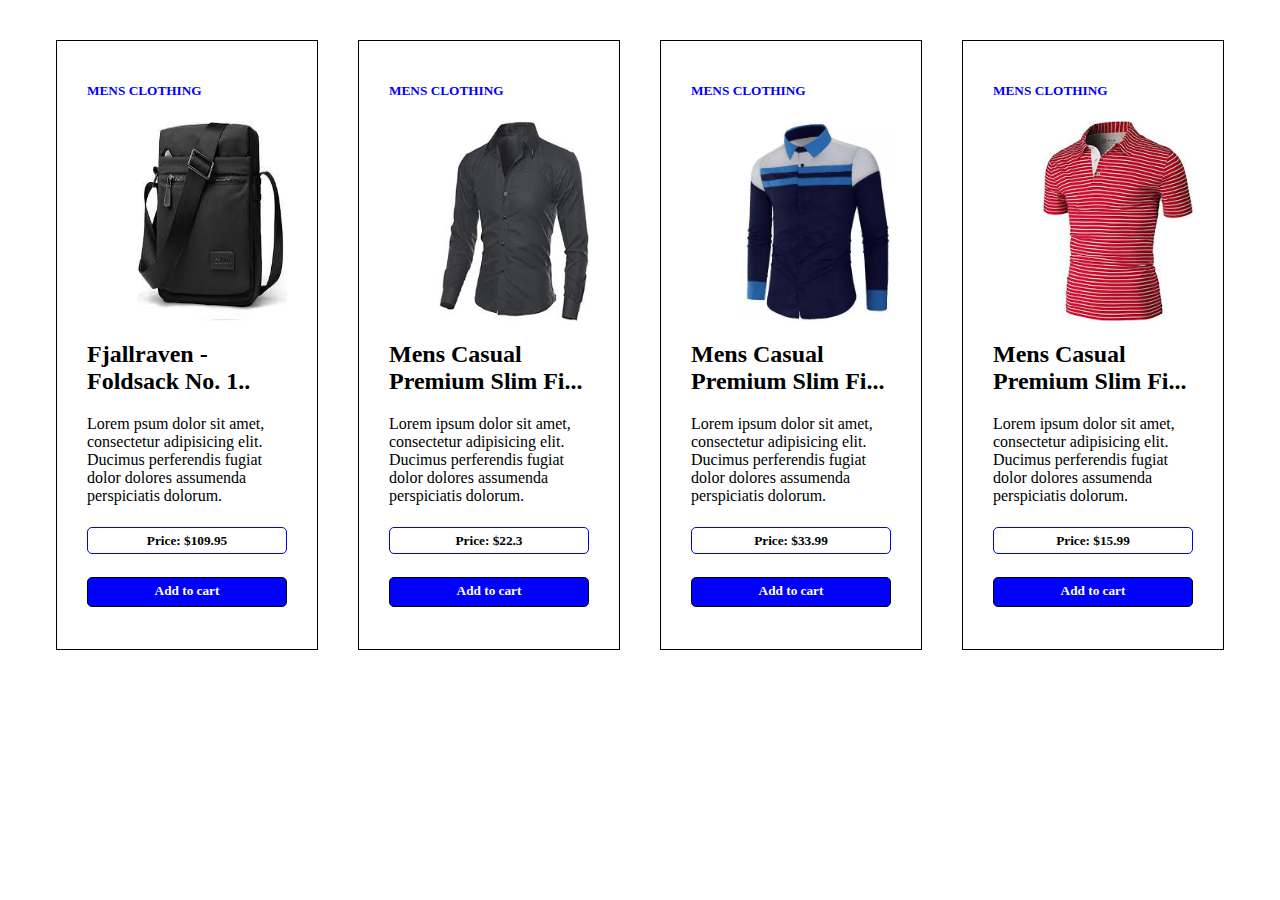
<file: index.html>
<!DOCTYPE html>
<html lang="en">
<head>
    <meta charset="UTF-8">
    <meta http-equiv="X-UA-Compatible" content="IE=edge">
    <meta name="viewport" content="width=, initial-scale=1.0">
    <link rel="stylesheet" href="fancss/lightstyle.css">
    <title>Document</title>
</head>
<body>
    <div class="big-box">
        <div class="small-box">
            <h5 class="mens">MENS CLOTHING</h5>
            <img src="./image/Men Bag.jfif" alt="">
            <h2>Fjallraven - Foldsack No. 1..</h2>
            <div>
                <p>Lorem psum dolor sit amet, consectetur adipisicing elit. Ducimus perferendis fugiat dolor dolores assumenda perspiciatis dolorum.</p>
                <h5 class="price">Price: $109.95</h5>
                <h5 class="cart">Add to cart</h5>
            </div>
        </div>

        <div class="small-box">
            <h5 class="mens">MENS CLOTHING</h5>
            <img src="./image/men slim fit.jfif" alt="">
            <h2>Mens Casual Premium Slim Fi...</h2> 
            <div>
                <p>Lorem ipsum dolor sit amet, consectetur adipisicing elit. Ducimus perferendis fugiat dolor dolores assumenda perspiciatis dolorum.</p>
                <h5 class="price">Price: $22.3</h5>
                <h5 class="cart">Add to cart </h5>
            </div>
      </div>
      <div class="small-box">
            <h5 class="mens">MENS CLOTHING</h5>
            <img src="./image/men fit.webp" alt="">
            <h2>Mens Casual Premium Slim Fi...</h2> 
            <div>
                <p>Lorem ipsum dolor sit amet, consectetur adipisicing elit. Ducimus perferendis fugiat dolor dolores assumenda perspiciatis dolorum.</p>
                <h5 class="price">Price: $33.99</h5>
                <h5 class="cart">Add to cart</h5>
            </div>
      </div>
      <div class="small-box">
            <h5 class="mens">MENS CLOTHING</h5>
            <img src="./image/men casual.jfif" alt="">
            <h2>Mens Casual Premium Slim Fi...</h2> 
            <div>
                <p>Lorem ipsum dolor sit amet, consectetur adipisicing elit. Ducimus perferendis fugiat dolor dolores assumenda perspiciatis dolorum.</p>
                <h5 class="price">Price: $15.99</h5>
                <h5 class="cart">Add to cart</h5>
            </div>
      </div>
    </div> 
</body>
</html>
</file>
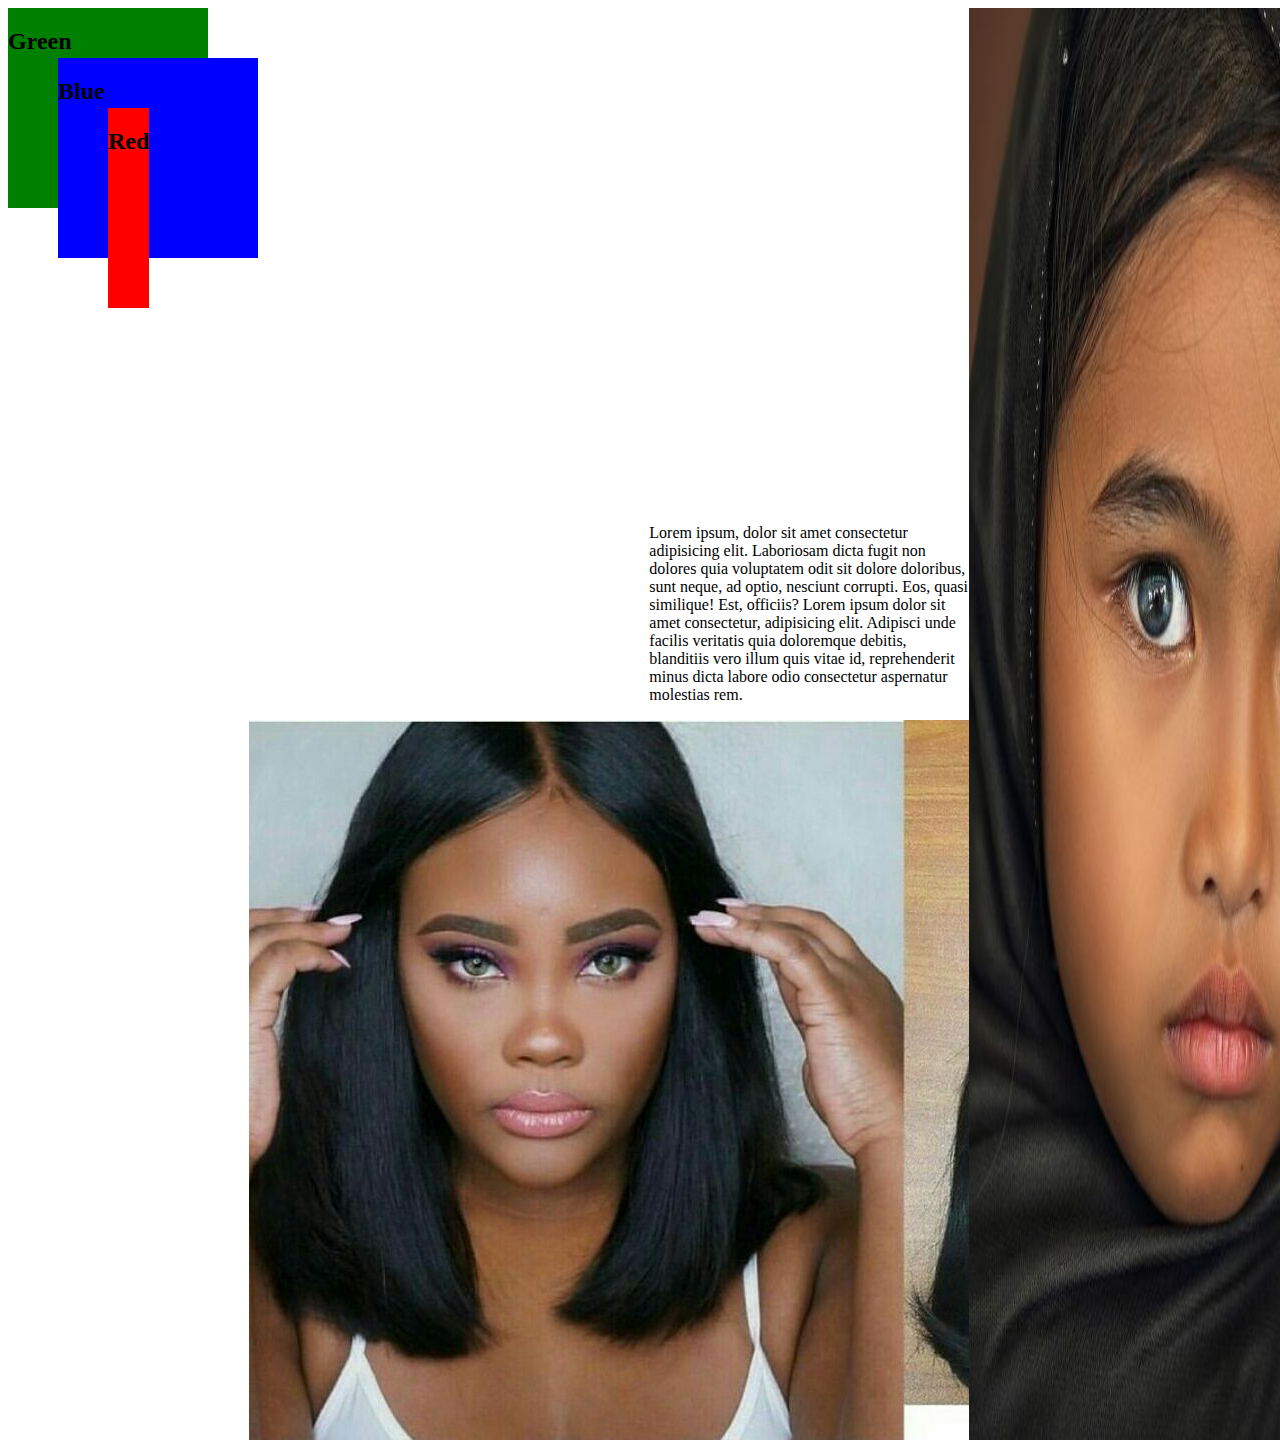
<file: position.html>
<!DOCTYPE html>
<html lang="en">
<head>
    <meta charset="UTF-8">
    <meta http-equiv="X-UA-Compatible" content="IE=edge">
    <meta name="viewport" content="width=, initial-scale=1.0">
    <link rel="stylesheet" href="css/position.css">
    <title>Document</title>
</head>
<body>
    <div class="red">
        <h2>Red</h2>
        
    </div>

    <div class="blue">
        <h2>Blue</h2>

    </div>

    <div class="green">
        <h2>Green</h2>

    </div>

    <div class="float">
        <p>Lorem ipsum, dolor sit amet consectetur adipisicing elit. Laboriosam dicta fugit non dolores quia voluptatem odit sit dolore doloribus, sunt neque, ad optio, nesciunt corrupti. Eos, quasi similique! Est, officiis? Lorem ipsum dolor sit amet consectetur, adipisicing elit. Adipisci unde facilis veritatis quia doloremque debitis, blanditiis vero illum quis vitae id, reprehenderit minus dicta labore odio consectetur aspernatur molestias rem.</p>
        <img src="./image/super-double-drawn-hair.jpg" alt="">
    </div>

       <img src="./image/Beautiful-eyes.-Photo-Gansforever-Osman-526x598.jpg" alt="">
</body>
</html>
</file>
<file: fancss/lightstyle.css>
.big-box{
    display: flex;
    justify-content: center;
    margin: 40px 60px;
    /* background-color: white; */
}

.small-box{
    width: 350px;
    border: 1px solid black;
    margin: 0 20px;
    padding: 20px 30px;
}

img{
    width: 150px;
    display: flex;
    margin-left: 50px;
    height: 200px;
}
.mens{
    color: blue;
}

.price{
    text-align: center;
    border: 1px solid black;
    border-radius: 5px;
    height: 20px;
    padding-top: 5px;
    border-color: blue;
}

.cart{
    text-align: center;
    border: 1px solid black;
    border-radius: 5px;
    height: 18px;
    padding: 5px;
    color: white;
    background-color: blue;
}
</file>
<file: css/position.css>
body{
    display: flex;
    justify-content: space-between;
}

.red{
    background-color: red;
    width: 200px;
    height: 200px;
    margin: 100px;
    z-index: 3;
}

.blue{
    background-color: blue;
    width: 200px;
    height: 200px;
    position: absolute;
    margin: 50px;
    z-index: 2;
}

.green{
    background-color: green;
    width: 200px;
    height: 200px;
    position: absolute;
    z-index: 1;
}



.float{
   margin-top: 500px;
}


.float img{
     float: right;
}


.float p{
    margin-left: 400px;
    float: left;
}
</file>
